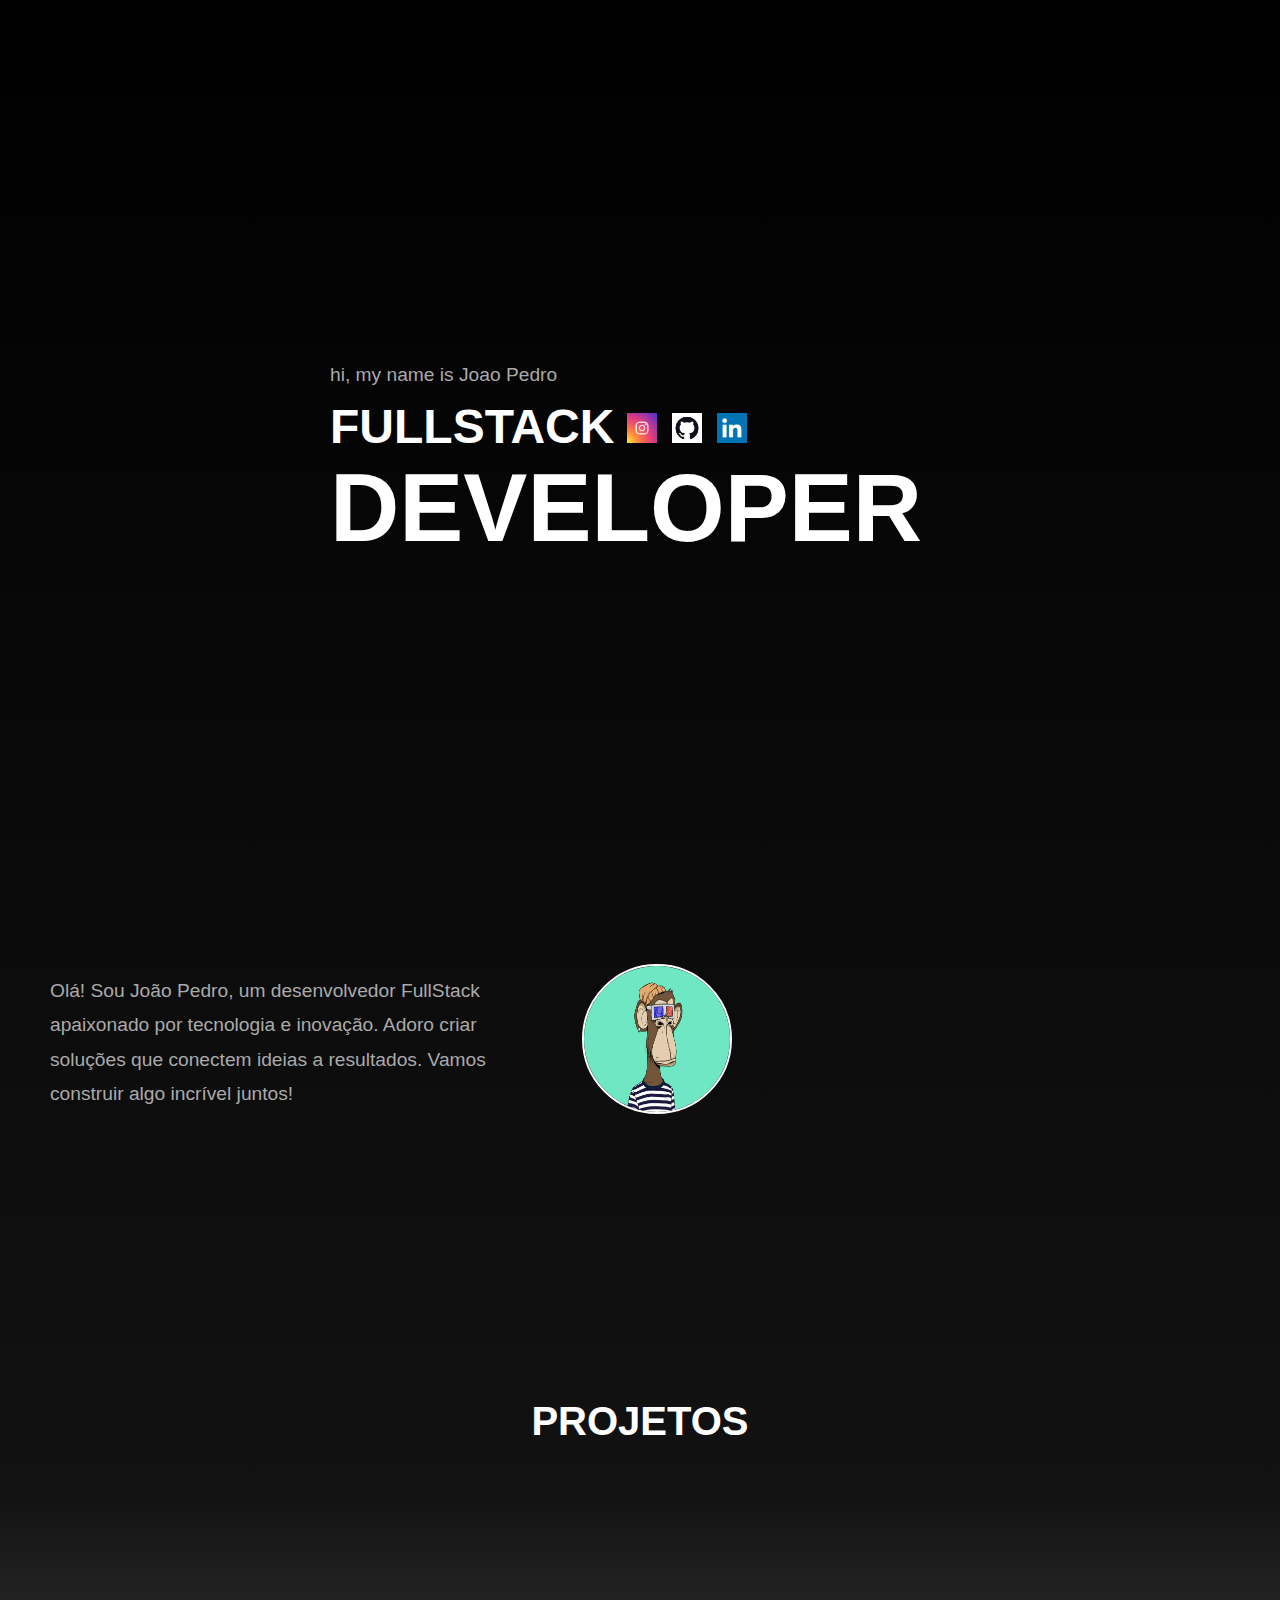
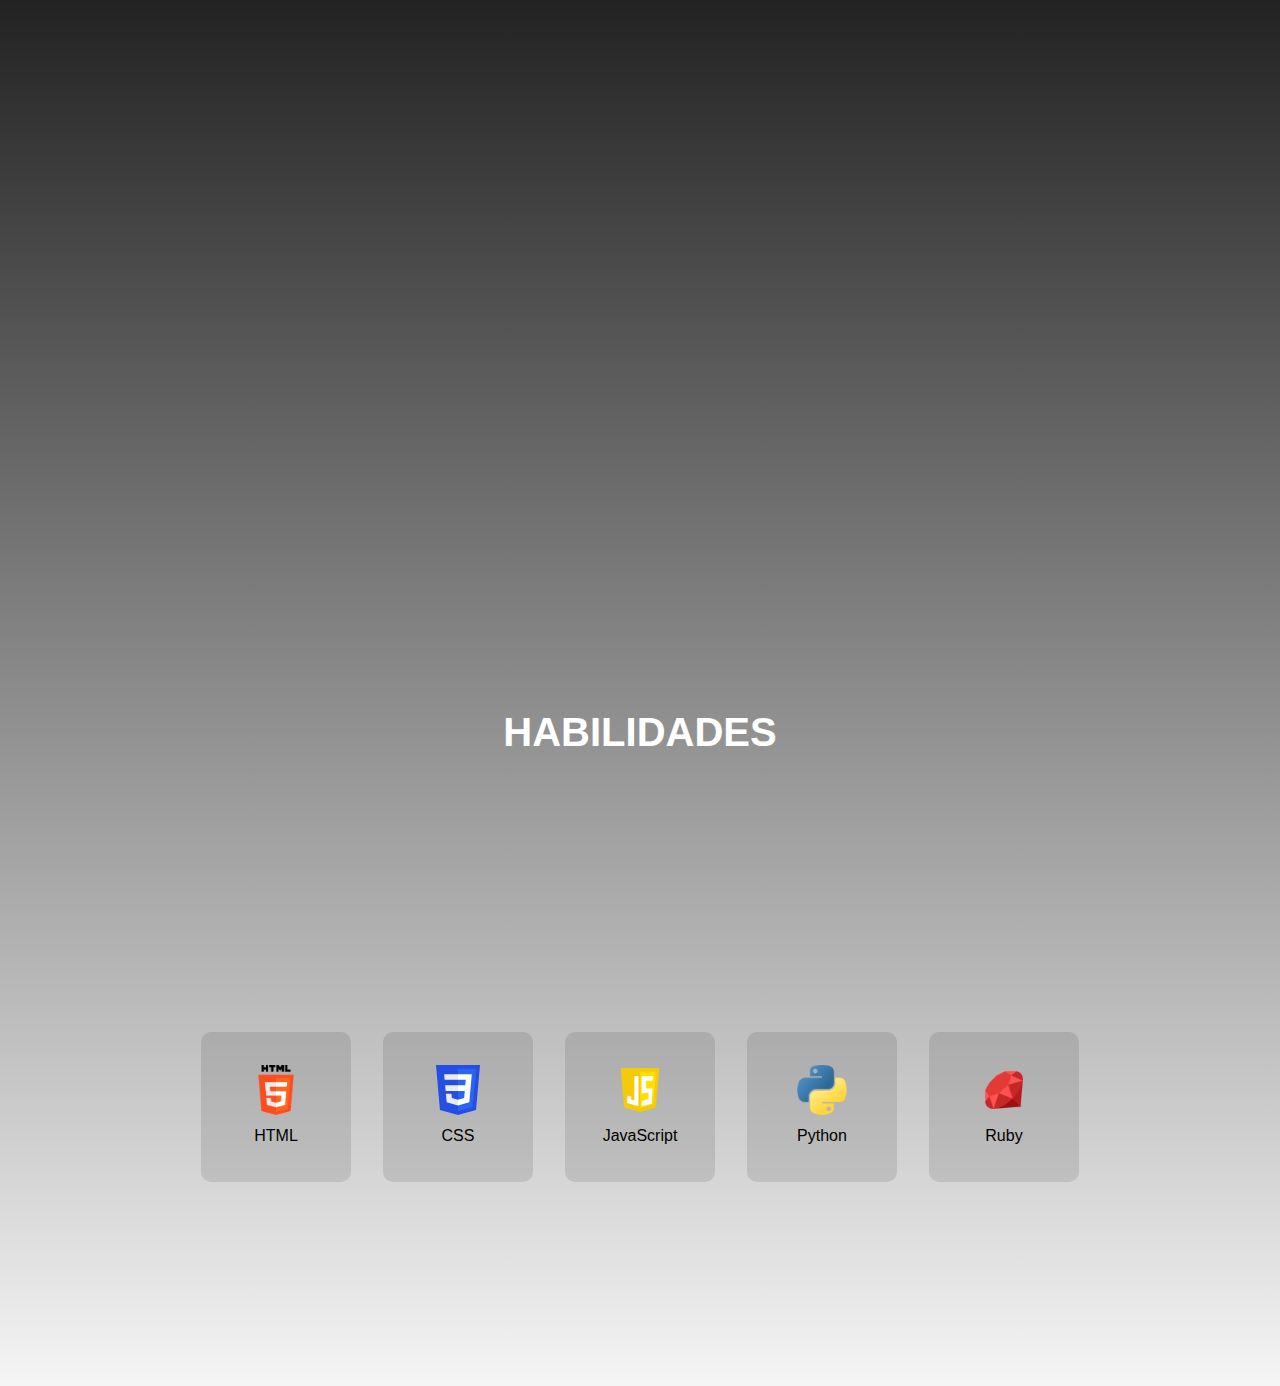
<file: index.html>
<!DOCTYPE html>
<html lang="pt-BR">
<head>
  <meta charset="UTF-8">
  <meta name="viewport" content="width=device-width, initial-scale=1.0">
  <title>Portfólio</title>
  <link rel="stylesheet" href="style.css">
  <link href="https://fonts.googleapis.com/css2?family=Roboto:wght@400;700&display=swap" rel="stylesheet">

</head>
<body>
    <section id="inicio">
        <h2>hi, my name is Joao Pedro</h2>
        <h1 class="highlight">
            FULLSTACK
            <span class="social-icons">
              <a href="https://www.instagram.com/jaox.png/?next=%2F" target="_blank">
                  <img src="img/instagram-logo_1199-122.avif" alt="Instagram">   
              </a>
              <a href="https://github.com/joao14124123" target="_blank">
                  <img src="img/gitlogo.jfif" alt="GitHub">
              </a>
              <a href="https://www.linkedin.com/in/jo%C3%A3o-pedro-70a317279/" target="_blank"> 
                  <img src="img/linkdim.jpeg" alt="LinkedIn">
              </a>
          </span>
        </h1>
        <h1 class="hl">DEVELOPER</h1>
    </section>

      <!-- sobre-mim -->

    <section id="sobre-mim">
        <div class="sobre-mim-container">
            <div class="texto-sobre">
                <p>Olá! Sou João Pedro, um desenvolvedor FullStack apaixonado por tecnologia e inovação. Adoro criar soluções que conectem ideias a resultados. Vamos construir algo incrível juntos!</p>
            </div>
            <div class="avatar-container">
                <img src="img/nft.webp" alt="Meu Avatar">
            </div>
        </div>
    </section>

          <!-- projetos -->

    <section id="projetos-competencias">
        <h2>PROJETOS</h2>
        
        <div class="project-container">

          <div class="project">
              <a href="https://joao14124123.github.io/catalogo-de-fimes/" target="_blank">
                  <img src="img/testeFinal-removebg-preview.png" alt="Projeto 1" class="project-img">
              </a>
              <p class="language">Catalogo de filmes</p>
              <p class="description">Este projeto foi desenvolvido para estudos, utilizei Html, Css, JavaScript e API com o objetivo de pesquisar qualquer filme "em Ingles"</p>
              <div class="languages-used">
                  <img src="img/html.png" alt="HTML">
                  <img src="img/CSS_logo.svg" alt="CSS">
                  <img src="img/logo-javascript-icon-512.png" alt="JS">
              </div>
          </div>
  

          <div class="project">
            <a href="https://joao14124123.github.io/clima/" target="_blank">
                <img src="img/image.png" alt="Projeto 2" class="project-img">
            </a>
            <p class="language">Clima</p>
            <p class="description">Este projeto é um projeto feito com API, Html, Css, Js Com o Objetivo de saber o clina de qualquer cidade em tempo real </p>
            <div class="languages-used">
                <img src="img/html.png" alt="HTML">
                <img src="img/CSS_logo.svg" alt="CSS">
                <img src="img/logo-javascript-icon-512.png" alt="Js">
            </div>
          </div>


          <div class="project">
            <a href="https://joao14124123.github.io/lanchonete-virtual/" target="_blank">
                <img src="img/modeloLanchonete.png" alt="Projeto 3" class="project-img">
            </a>
            <p class="language">Lanchonete Virtual</p>
            <p class="description">Este projeto foi desenvolvido para testar minhas abilidades com FrontEnd, utilizei Html, Css, e Js</p>
            <div class="languages-used">
                <img src="img/html.png" alt="HTML">
                <img src="img/CSS_logo.svg" alt="CSS">
                <img src="img/logo-javascript-icon-512.png" alt="Js">
            </div>
          </div>
        </div>
      

          <!-- Habilidades -->


        <h2>HABILIDADES</h2>
        <div class="skills-container">
          <div class="skill">
            <img src="img/html.png" alt="HTML">
            <p>HTML</p>
          </div>
          <div class="skill">
            <img src="img/CSS_logo.svg" alt="CSS">
            <p>CSS</p>
          </div>
          <div class="skill">
            <img src="img/logo-javascript-icon-512.png" alt="JavaScript">
            <p>JavaScript</p>
          </div>
          <div class="skill">
            <img src="img/py logo.png" alt="Python">
            <p>Python</p>
          </div>
          <div class="skill">
            <img src="img/ruby logo.png" alt="Ruby">
            <p>Ruby</p>
          </div>
        </div>
      </section>

  <script src="script.js"></script>

</body>
</html>
</file>
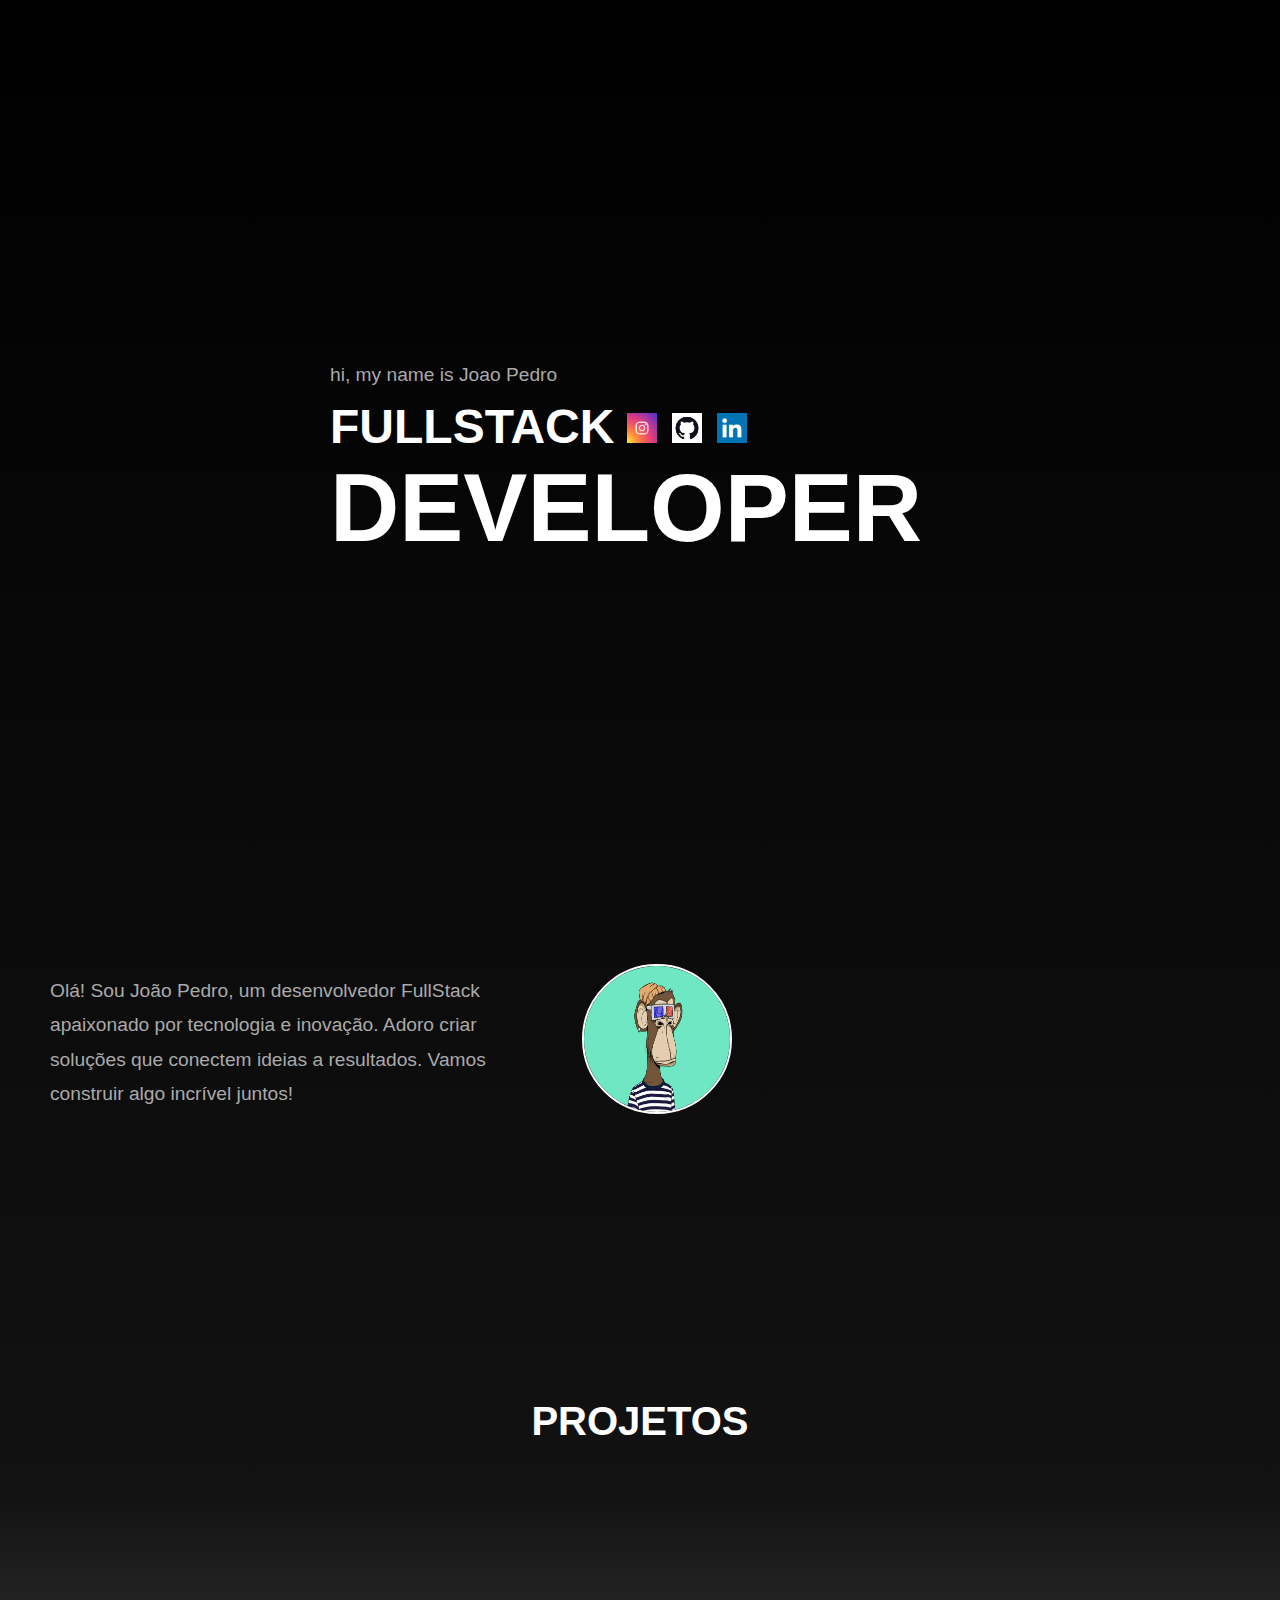
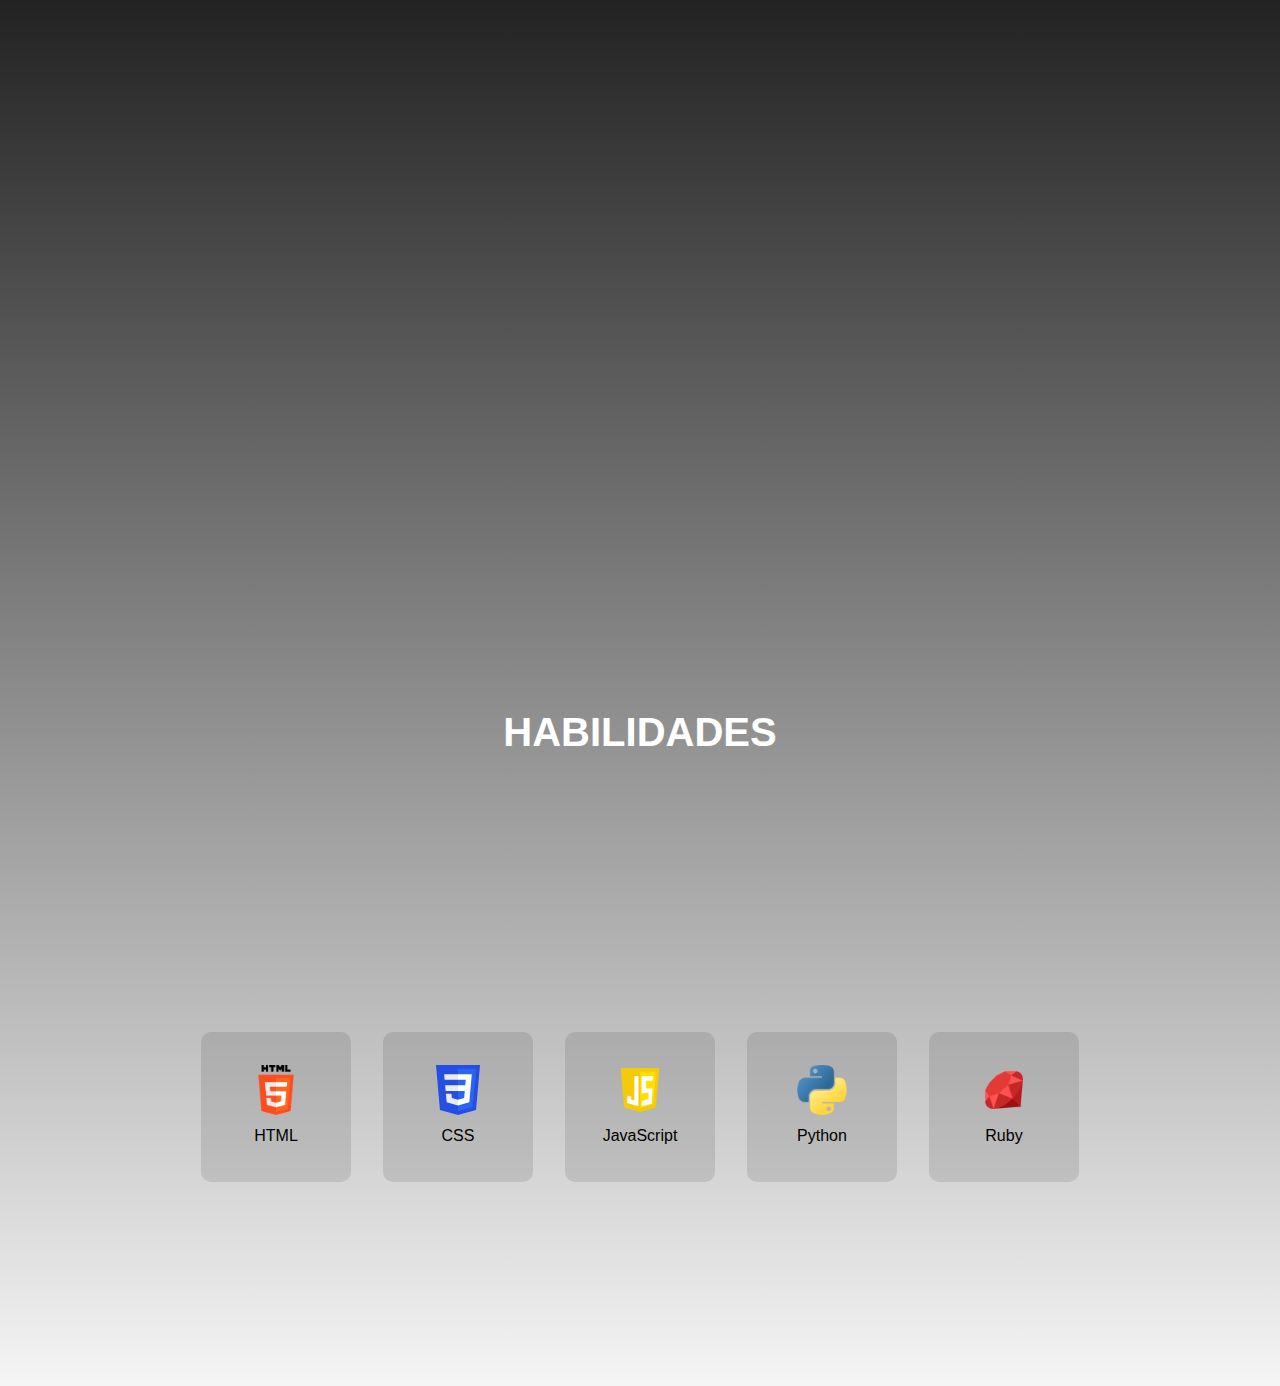
<file: inndex.html>
<!DOCTYPE html>
<html lang="pt-BR">
<head>
  <meta charset="UTF-8">
  <meta name="viewport" content="width=device-width, initial-scale=1.0">
  <title>Portfólio</title>
  <link rel="stylesheet" href="style.css">
  <link href="https://fonts.googleapis.com/css2?family=Roboto:wght@400;700&display=swap" rel="stylesheet">

</head>
<body>
    <section id="inicio">
        <h2>hi, my name is Joao Pedro</h2>
        <h1 class="highlight">
            FULLSTACK
            <span class="social-icons">
              <a href="https://www.instagram.com/jaox.png/?next=%2F" target="_blank">
                  <img src="img/instagram-logo_1199-122.avif" alt="Instagram">   
              </a>
              <a href="https://github.com/joao14124123" target="_blank">
                  <img src="img/gitlogo.jfif" alt="GitHub">
              </a>
              <a href="https://www.linkedin.com/in/jo%C3%A3o-pedro-70a317279/" target="_blank"> 
                  <img src="img/linkdim.jpeg" alt="LinkedIn">
              </a>
          </span>
        </h1>
        <h1 class="hl">DEVELOPER</h1>
    </section>

      <!-- sobre-mim -->

    <section id="sobre-mim">
        <div class="sobre-mim-container">
            <div class="texto-sobre">
                <p>Olá! Sou João Pedro, um desenvolvedor FullStack apaixonado por tecnologia e inovação. Adoro criar soluções que conectem ideias a resultados. Vamos construir algo incrível juntos!</p>
            </div>
            <div class="avatar-container">
                <img src="img/nft.webp" alt="Meu Avatar">
            </div>
        </div>
    </section>

          <!-- projetos -->

    <section id="projetos-competencias">
        <h2>PROJETOS</h2>
        
        <div class="project-container">

          <div class="project">
              <a href="https://joao14124123.github.io/catalogo-de-fimes/" target="_blank">
                  <img src="img/testeFinal-removebg-preview.png" alt="Projeto 1" class="project-img">
              </a>
              <p class="language">Catalogo de filmes</p>
              <p class="description">Este projeto foi desenvolvido para estudos, utilizei Html, Css, JavaScript e API com o objetivo de pesquisar qualquer filme "em Ingles"</p>
              <div class="languages-used">
                  <img src="img/html.png" alt="HTML">
                  <img src="img/CSS_logo.svg" alt="CSS">
                  <img src="img/logo-javascript-icon-512.png" alt="JS">
              </div>
          </div>
  

          <div class="project">
            <a href="https://joao14124123.github.io/clima/" target="_blank">
                <img src="img/image.png" alt="Projeto 2" class="project-img">
            </a>
            <p class="language">Clima</p>
            <p class="description">Este projeto é um projeto feito com API, Html, Css, Js Com o Objetivo de saber o clina de qualquer cidade em tempo real </p>
            <div class="languages-used">
                <img src="img/html.png" alt="HTML">
                <img src="img/CSS_logo.svg" alt="CSS">
                <img src="img/logo-javascript-icon-512.png" alt="Js">
            </div>
          </div>


          <div class="project">
            <a href="https://joao14124123.github.io/lanchonete-virtual/" target="_blank">
                <img src="img/modeloLanchonete.png" alt="Projeto 3" class="project-img">
            </a>
            <p class="language">Lanchonete Virtual</p>
            <p class="description">Este projeto foi desenvolvido para testar minhas abilidades com FrontEnd, utilizei Html, Css, e Js</p>
            <div class="languages-used">
                <img src="img/html.png" alt="HTML">
                <img src="img/CSS_logo.svg" alt="CSS">
                <img src="img/logo-javascript-icon-512.png" alt="Js">
            </div>
          </div>
        </div>
      

          <!-- Habilidades -->


        <h2>HABILIDADES</h2>
        <div class="skills-container">
          <div class="skill">
            <img src="img/html.png" alt="HTML">
            <p>HTML</p>
          </div>
          <div class="skill">
            <img src="img/CSS_logo.svg" alt="CSS">
            <p>CSS</p>
          </div>
          <div class="skill">
            <img src="img/logo-javascript-icon-512.png" alt="JavaScript">
            <p>JavaScript</p>
          </div>
          <div class="skill">
            <img src="img/py logo.png" alt="Python">
            <p>Python</p>
          </div>
          <div class="skill">
            <img src="img/ruby logo.png" alt="Ruby">
            <p>Ruby</p>
          </div>
        </div>
      </section>

  <script src="script.js"></script>

</body>
</html>
</file>
<file: style.css>
* {
    margin: 0;
    padding: 0;
    box-sizing: border-box;
  }
    
  html {
    scroll-behavior: smooth;
  }
  body {
    font-family: Arial, sans-serif;
    background-color: #121212;
    color: white;
    line-height: 1.6;
    overflow-x: hidden;
    background: linear-gradient(to bottom, black 0%, #121212 50%, #f5f5f5 100%);
    height: 100%;
  }

  
  #inicio {
      height: 100vh;
      display: flex;
      flex-direction: column;
      justify-content: center;
      align-items: flex-start;
      padding-left: 30px; 
      margin-left: 300px;
    }
    
    #inicio h2 {
      margin-top: 5vh; 
      font-size: 1.2rem;
      color: #aaa;
      font-weight: normal;
      margin-bottom: 0.5rem; 
      text-align: left;
    }
    
    #inicio h1 {
      font-size: 3rem; 
      font-weight: bold;
      color: white;
      margin-top: -15px; 
      text-align: left;
    }
    
    #inicio .hl {
      font-size: 6rem; 
      color: white;
      margin-top: -35px;
      text-align: left;
    }
    
    #inicio .highlight {
        display: flex;
        align-items: center; 
        gap: 0.8rem; 
        font-size: 3rem;
        color: white;
        margin-top: -10px;
    }
    
    #inicio .social-icons {
        display: flex;
        gap: 15px;
    }
    
    #inicio .social-icons img {
        width: 30px;
        height: 30px; 
        transition: transform 0.3s ease;
    }
    
    #inicio .social-icons img:hover {
        transform: scale(1.2);
    }
    
    


   
#sobre-mim {
    display: flex;
    justify-content: center;
    align-items: center;
    gap: 2rem; 
    margin: 2rem 0; 
    animation: fadeIn 1.5s ease; 
}

.sobre-mim-container {
    display: flex;
    align-items: center;
    gap: 2rem;
}

.texto-sobre p {
    font-size: 1.2rem;
    line-height: 1.6;
    color: #aaa;
    max-width: 500px;
    text-align: left;
    animation: slideInLeft 2s ease;
}

.avatar-container img {
    width: 150px;
    height: 150px;
    border-radius: 50%; 
    border: 2px solid white;
    animation: slideInRight 2s ease; 
}


#sobre-mim {
    display: flex;
    justify-content: flex-start; 
    align-items: center;
    gap: 2rem; 
    margin: 4rem 0;
    padding-left: 50px;
    animation: fadeIn 2s ease-out;
}

.sobre-mim-container {
    display: flex;
    align-items: center;
    gap: 2rem;
}

.texto-sobre p {
    font-size: 1.2rem;
    line-height: 1.8;
    color: #aaa;
    max-width: 500px;
    text-align: left;
    animation: slideInLeft 2.5s ease-out; 
}

.avatar-container img {
    width: 150px;
    height: 150px;
    border-radius: 50%;
    border: 2px solid white;
    animation: slideInRight 2.5s ease-out; 
}



  #projetos-competencias {
    height: 200vh; 
    text-align: center;
    background-size: cover;
    display: flex;
    flex-direction: column;
    justify-content: space-evenly;
    align-items: center;
  }
  #projetos-competencias h2 {
    font-size: 2.5rem;
    margin-bottom: 2rem;
    color: white;
  }
  

.project-container {
    display: flex;
    justify-content: center;
    align-items: flex-start; 
    gap: 2rem;
    flex-wrap: wrap;
    padding: 1rem 0;
}

.project {
    text-align: center;
    width: 300px;
    transition: opacity 1.8s ease-out, transform 1.5s ease-out;
    opacity: 0;
    transform: translateY(50px);
}

.project.visible {
    opacity: 1;
    transform: translateY(0);
}

.project img {
    width: 100%; 
    border-radius: 10px; 
    transition: transform 0.3s ease;
}

.project img:hover {
    transform: scale(1.05); 
}

.project .language {
    font-weight: bold;
    color: #080808; 
    margin: 0.5rem 0;
}

.project .description {
    color: #000000; 
    margin-bottom: 0.5rem;
}


.languages-used {
    display: flex;
    justify-content: center;
    align-items: center;
    gap: 0.5rem;
    margin-top: 0.5rem;
}


.languages-used img {
    width: 50px;
    height: 30px;
    object-fit: contain;
    transition: transform 0.3s ease;
}


.languages-used img:hover {
    transform: scale(1.2); 
}

  
  .skills-container {
    display: flex;
    justify-content: center;
    align-items: flex-start;
    gap: 2rem;
    flex-wrap: wrap;
    margin-top: 2rem;
  }
  .skill {
    background-color: rgba(0, 0, 0, 0.1);
    padding: 1rem;
    border-radius: 10px;
    text-align: center;
    width: 150px;
    height: 150px;
    display: flex;
    flex-direction: column;
    justify-content: center;
    align-items: center;
    transition: transform 0.3s ease;
  }
  .skill img {
    width: 50px;
    max-width: 70px;
    height: auto;
    object-fit: contain;
    margin-bottom: 0.5rem;
  }


  .skill:hover {
    transform: scale(1.1);
}


  .skill p {
    font-size: 1rem;
    color: black;
    margin: 0;
  }





@keyframes fadeIn {
    from {
        opacity: 0;
    }
    to {
        opacity: 1;
    }
}

@keyframes slideInLeft {
    from {
        transform: translateX(-80%);
        opacity: 0;
    }
    to {
        transform: translateX(0);
        opacity: 1;
    }
}

@keyframes slideInRight {
    from {
        transform: translateX(90%);
        opacity: 0;
    }
    to {
        transform: translateX(0);
        opacity: 1;
    }
}

@media (max-width: 992px) {
    #inicio {
        margin-left: 150px;
        padding-left: 20px;
    }

    #inicio .hl {
        font-size: 5rem;
    }

    #inicio .highlight {
        font-size: 2.5rem;
    }

    .skills-container {
        gap: 1.5rem;
    }

    .skill {
        width: 130px;
        height: 130px;
    }
}


@media (max-width: 768px) {
    #inicio {
        margin-left: auto;
    }

    #inicio h1 {
        font-size: 1.5rem;
        display: flex;
    }

    #inicio .hl {
        font-size: 3.8rem;
        margin-top: -25px;
    }

    #inicio .highlight {
        font-size: 2.2rem;
    }

    #sobre-mim {
        padding-left: 20px;
        margin: 2rem 0;
    }

    .sobre-mim-container {
        flex-direction: column;
        text-align: center;
    }

    .texto-sobre p {
        font-size: 1.1rem;
        padding: 0 20px;
    }

    #projetos-competencias h2 {
        font-size: 2rem;
    }

    .project {
        width: 280px;
    }
}


@media (max-width: 414px) {
    #inicio {
        margin-left: auto;
        padding-left: 10px;
    }

    #inicio h2 {
        font-size: 1rem;
    }

    #inicio h1 {
        font-size: 2rem;
    }

    #inicio .hl {
        font-size: 3rem;
        margin-top: -20px;
    }

    #inicio .highlight {
        font-size: 1.5rem;
        gap: 0.5rem;
    }

    #inicio .social-icons {
        gap: 10px;
    }

    #inicio .social-icons img {
        width: 25px;
        height: 25px;
    }

    #sobre-mim {
        padding: 0 15px;
    }

    .avatar-container img {
        width: 120px;
        height: 120px;
    }

    .texto-sobre p {
        font-size: 10px;
        padding: 0 5px;
    }

    #projetos-competencias {
        height: auto;
        padding: 2rem 0;
    }

    #projetos-competencias h2 {
        font-size: 1.8rem;
    }

    .project {
        width: 90%;
        margin: 0 auto;
    }

    .skills-container {
        gap: 1rem;
    }

    .skill {
        width: 110px;
        height: 110px;
    }

    .skill img {
        width: 40px;
    }

    .skill p {
        font-size: 0.9rem;
    }
}


@media (max-width: 320px) {
    #inicio h1 {
        font-size: 1.8rem;
    }

    #inicio .hl {
        font-size: 2.5rem;
    }

    #inicio .highlight {
        font-size: 1.3rem;
    }

    .skill {
        width: 100px;
        height: 100px;
    }
}
</file>
